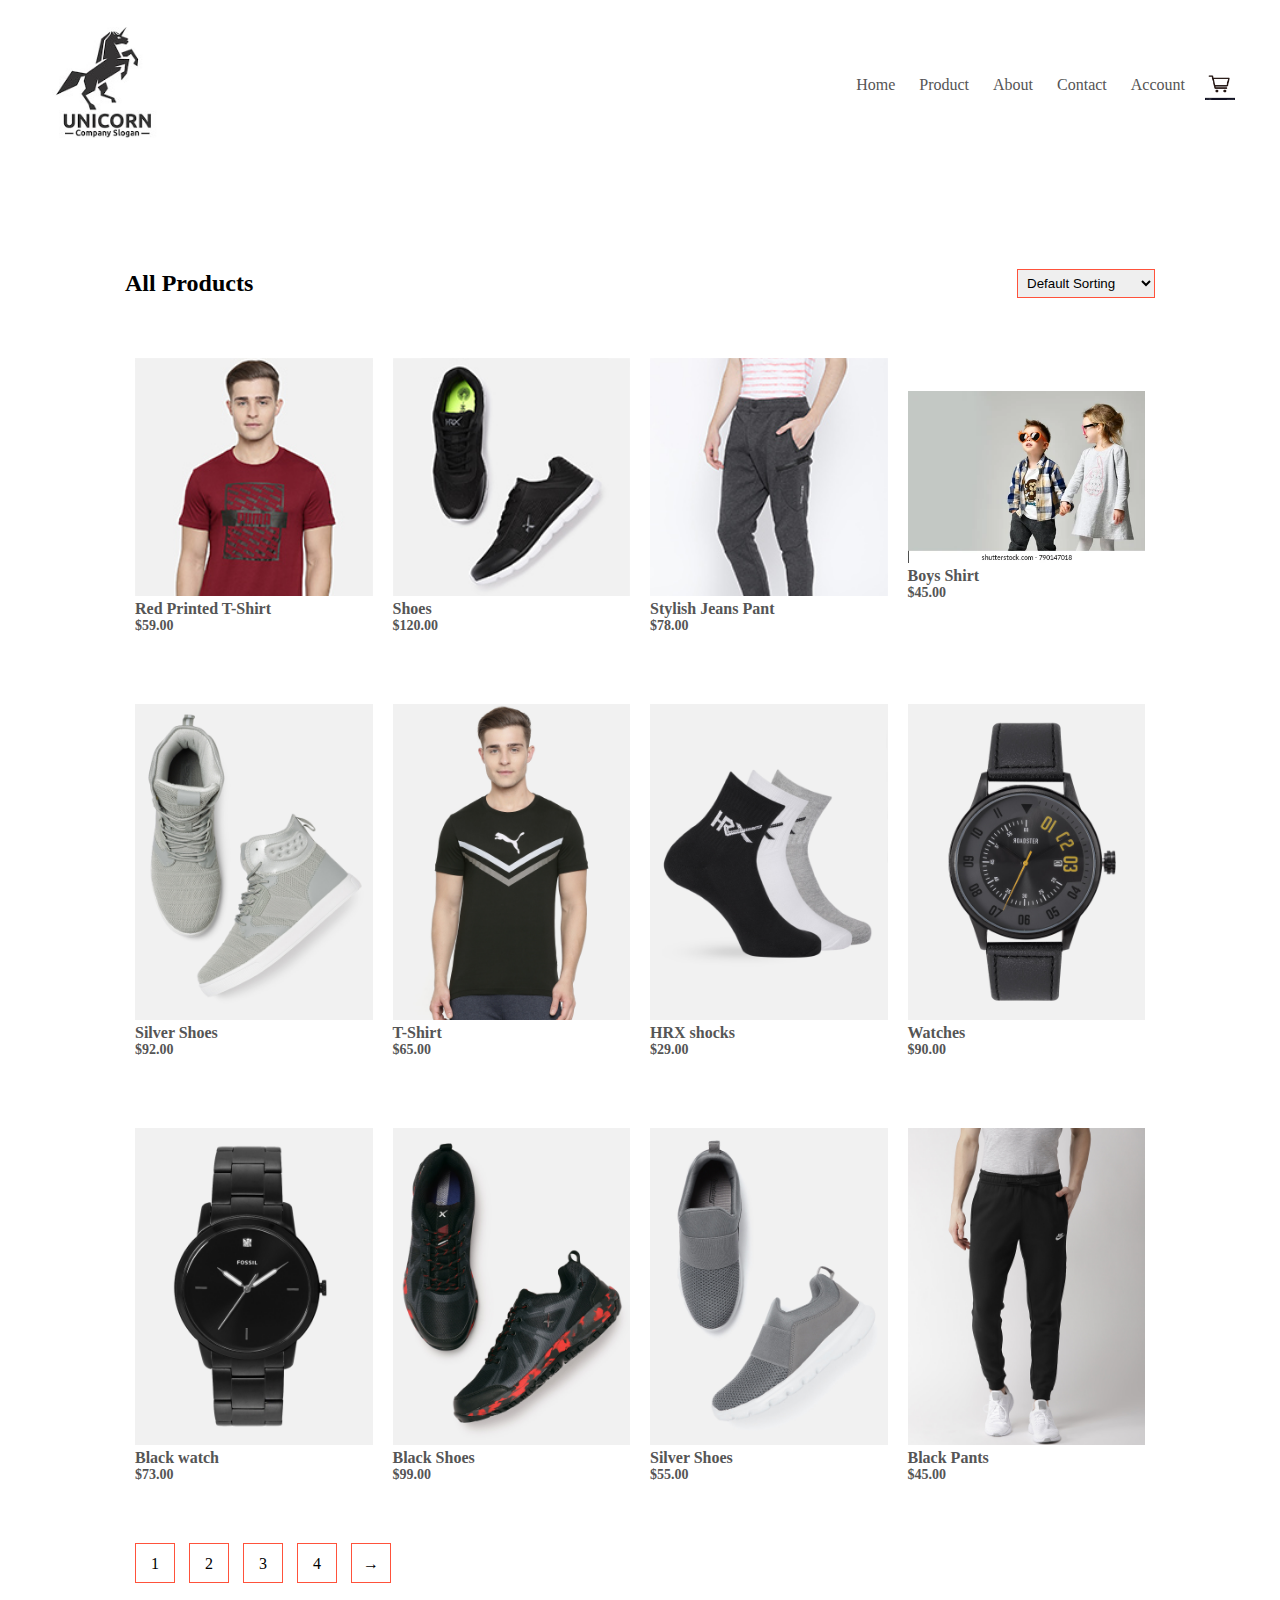
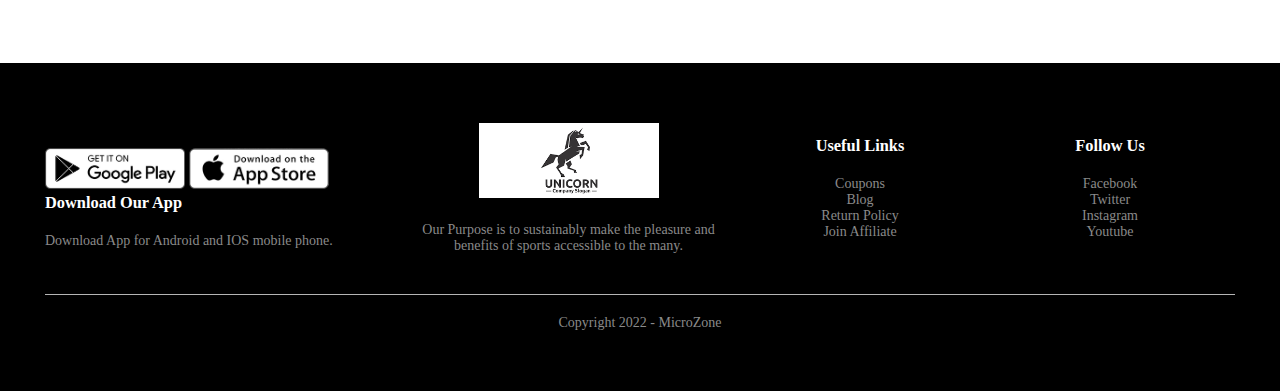
<file: All Products - MicroZone.html>
<!DOCTYPE html>
<!-- saved from url=(0036)http://127.0.0.1:59985/products.html -->
<html data-brackets-id="576" lang="en"><head data-brackets-id="577"><meta http-equiv="Content-Type" content="text/html; charset=UTF-8">
        
        <meta data-brackets-id="579" name="viewport" content="width=device-width, initial-scale=1.0">
        <title data-brackets-id="580">All Products - MicroZone</title>
    <link data-brackets-id="581" rel="stylesheet" href="./All Products - MicroZone_files/style.css">
    <link data-brackets-id="582" rel="stylesheet" href="./All Products - MicroZone_files/fontawesome.min.css">
    <link data-brackets-id="583" rel="stylesheet" href="./All Products - MicroZone_files/saved_resource">
    </head>
    <body data-brackets-id="584">
    
<div data-brackets-id="585" class="container">
<div data-brackets-id="586" class="navbar">
            <div data-brackets-id="587" class="logo">
                <img data-brackets-id="588" src="./All Products - MicroZone_files/name2.jpg" width="125px">
            </div>
        <nav data-brackets-id="589">
        <ul data-brackets-id="590" id="MenuItems" style="max-height: 0px;">
            <li data-brackets-id="591"><a data-brackets-id="592" href="http://127.0.0.1:59985/products.html">Home</a></li>
            <li data-brackets-id="593"><a data-brackets-id="594" href="http://127.0.0.1:59985/products.html">Product</a></li>
            <li data-brackets-id="595"><a data-brackets-id="596" href="http://127.0.0.1:59985/products.html">About</a></li>
            <li data-brackets-id="597"><a data-brackets-id="598" href="http://127.0.0.1:59985/products.html">Contact</a></li>
            <li data-brackets-id="599"><a data-brackets-id="600" href="http://127.0.0.1:59985/products.html">Account</a></li>
        </ul>
        </nav>
    <img data-brackets-id="601" src="./All Products - MicroZone_files/cart.png" width="30px" height="30px">
    <img data-brackets-id="602" src="./All Products - MicroZone_files/menu.png" class="menu-icon" onclick="menutoggle()">
    
    </div>
   
</div>

            <div data-brackets-id="603" class="small-container">
                <div data-brackets-id="604" class="row row-2">
                    <h2 data-brackets-id="605">All Products</h2>
                    <select data-brackets-id="606">
                        <option data-brackets-id="607">Default Sorting</option>
                        <option data-brackets-id="608">Sort by Price</option>
                        <option data-brackets-id="609">Sort by Popularity</option>
                        <option data-brackets-id="610">Sort by Rating</option>
                        <option data-brackets-id="611">Sort by Sale</option>
                    </select>
                </div>
                <div data-brackets-id="612" class="row">
                    <div data-brackets-id="613" class="col-4">
                        <img data-brackets-id="614" src="./All Products - MicroZone_files/buy-1.jpg">
                        <h4 data-brackets-id="615"><b data-brackets-id="616">Red Printed T-Shirt</b></h4>
                        <p data-brackets-id="617"><b data-brackets-id="618">$59.00</b></p>
                        
                    </div>
                    <div data-brackets-id="619" class="col-4">
                        <img data-brackets-id="620" src="./All Products - MicroZone_files/buy-2.jpg">
                        <h4 data-brackets-id="621"><b data-brackets-id="622">Shoes</b></h4>
                        <p data-brackets-id="623"><b data-brackets-id="624">$120.00</b></p>
                        
                    </div>
                    <div data-brackets-id="625" class="col-4">
                        <img data-brackets-id="626" src="./All Products - MicroZone_files/buy-3.jpg">
                        <h4 data-brackets-id="627"><b data-brackets-id="628">Stylish Jeans Pant</b></h4>
                        <p data-brackets-id="629"><b data-brackets-id="630">$78.00</b></p>
                        
                    </div>
                    <div data-brackets-id="631" class="col-4">
                        <img data-brackets-id="632" src="./All Products - MicroZone_files/kid1.png">
                        <h4 data-brackets-id="633"><b data-brackets-id="634">Boys Shirt</b></h4>
                        <p data-brackets-id="635"><b data-brackets-id="636">$45.00</b></p>
                        
                    </div>
                </div>
                <div data-brackets-id="637" class="row">
                    <div data-brackets-id="638" class="col-4">
                        <img data-brackets-id="639" src="./All Products - MicroZone_files/product-5.jpg">
                        <h4 data-brackets-id="640"><b data-brackets-id="641">Silver Shoes</b></h4>
                        <p data-brackets-id="642"><b data-brackets-id="643">$92.00</b></p>
                        
                    </div>
                    <div data-brackets-id="644" class="col-4">
                        <img data-brackets-id="645" src="./All Products - MicroZone_files/product-6.jpg">
                        <h4 data-brackets-id="646"><b data-brackets-id="647">T-Shirt</b></h4>
                        <p data-brackets-id="648"><b data-brackets-id="649">$65.00</b></p>
                        
                    </div>
                    <div data-brackets-id="650" class="col-4">
                        <img data-brackets-id="651" src="./All Products - MicroZone_files/product-7.jpg">
                        <h4 data-brackets-id="652"><b data-brackets-id="653">HRX shocks</b></h4>
                        <p data-brackets-id="654"><b data-brackets-id="655">$29.00</b></p>
                        
                    </div>
                    <div data-brackets-id="656" class="col-4">
                        <img data-brackets-id="657" src="./All Products - MicroZone_files/product-9.jpg">
                        <h4 data-brackets-id="658"><b data-brackets-id="659">Watches</b></h4>
                        <p data-brackets-id="660"><b data-brackets-id="661">$90.00</b></p>
                        
                    </div>
                 <div data-brackets-id="662" class="col-4">
                        <img data-brackets-id="663" src="./All Products - MicroZone_files/product-8.jpg">
                        <h4 data-brackets-id="664"><b data-brackets-id="665">Black watch</b></h4>
                        <p data-brackets-id="666"><b data-brackets-id="667">$73.00</b></p>
                        
                    </div>
                 <div data-brackets-id="668" class="col-4">
                        <img data-brackets-id="669" src="./All Products - MicroZone_files/product-10.jpg">
                        <h4 data-brackets-id="670"><b data-brackets-id="671">Black Shoes</b></h4>
                        <p data-brackets-id="672"><b data-brackets-id="673">$99.00</b></p>
                        
                    </div>
                 <div data-brackets-id="674" class="col-4">
                        <img data-brackets-id="675" src="./All Products - MicroZone_files/product-11.jpg">
                        <h4 data-brackets-id="676"><b data-brackets-id="677">Silver Shoes</b></h4>
                        <p data-brackets-id="678"><b data-brackets-id="679">$55.00</b></p>
                        
                    </div>
                 <div data-brackets-id="680" class="col-4">
                        <img data-brackets-id="681" src="./All Products - MicroZone_files/product-12.jpg">
                        <h4 data-brackets-id="682"><b data-brackets-id="683">Black Pants</b></h4>
                        <p data-brackets-id="684"><b data-brackets-id="685">$45.00</b></p>
                        
                    </div>
                </div>
                <div data-brackets-id="686" class="page-btn">
                    <span data-brackets-id="687">1</span>
                    <span data-brackets-id="688">2</span>
                    <span data-brackets-id="689">3</span>
                    <span data-brackets-id="690">4</span>
                    <span data-brackets-id="691">→</span>
                </div>
            </div>
  
            <!------------footer----->
            <div data-brackets-id="692" class="footer">
                <div data-brackets-id="693" class="container">
                    <div data-brackets-id="694" class="row">
                        <div data-brackets-id="695" class="footer-col-1">
                            <div data-brackets-id="696" class="app-logo">
                                <img data-brackets-id="697" src="./All Products - MicroZone_files/play-store.png">
                                <img data-brackets-id="698" src="./All Products - MicroZone_files/app-store.png">
                            </div>
                            <h3 data-brackets-id="699">Download Our App</h3>
                            <p data-brackets-id="700">Download App for Android and IOS mobile phone.</p>
                            
                        </div>
                        <div data-brackets-id="701" class="footer-col-2">
                           <img data-brackets-id="702" src="./All Products - MicroZone_files/name.png">
                            <p data-brackets-id="703">Our Purpose is to sustainably make the pleasure and benefits of sports accessible to the many.</p>
                        </div>
                        <div data-brackets-id="704" class="footer-col-3">
                            <h3 data-brackets-id="705">Useful Links</h3>
                            <ul data-brackets-id="706">
                                <li data-brackets-id="707">Coupons</li>
                                <li data-brackets-id="708">Blog</li>
                                <li data-brackets-id="709">Return Policy</li>
                                <li data-brackets-id="710">Join Affiliate</li>
                            </ul>
                        </div>
                        <div data-brackets-id="711" class="footer-col-4">
                            <h3 data-brackets-id="712">Follow Us</h3>
                            <ul data-brackets-id="713">
                                <li data-brackets-id="714">Facebook</li>
                                <li data-brackets-id="715">Twitter</li>
                                <li data-brackets-id="716">Instagram</li>
                                <li data-brackets-id="717">Youtube</li>
                            </ul>
                        </div>
                    </div>
                    <hr data-brackets-id="718">
                    <p data-brackets-id="719" class="copyright">Copyright 2022 - MicroZone</p>
                </div>
            </div>
            
        <!------------toggle menu----->
            <script data-brackets-id="720">
                var MenuItems = document.getElementById("MenuItems");
                MenuItems.style.maxHeight = "0px";
                function menutoggle(){
                    if(MenuItems.style.maxHeight == "0px")
                        {
                            MenuItems.style.maxHeight = "200px";
                        }
                    else
                        {
                            MenuItems.style.maxHeight = "0px";
                        }
                }
            </script>
        

        
    

        </body></html>
</file>
<file: All Products - MicroZone_files/style.css>
*{
    margin:0;
    padding: 0;
    box-sizing: border-box;
}
.navbar{
    display: flex;
    align-items: center;
    padding: 20px;
}
nav{
    flex: 1;
    text-align: right;
}
nav ul{
    display: inline-block;
    list-style-type: none;
}
nav ul li{
    display: inline-block;
    margin-right: 20px;
}
a{
    text-decoration: none;
    color: #555;
}
p{
    color: #555;
}
.container{
    max-width: 1300px;
    margin: auto;
    padding-left: 25px;
    padding-right: 25px;
}
.row{
display: flex;
align-items: center;
flex-wrap: wrap;
justify-content: space-around;
}
.col-2{
    flex-basis: 50%;
    min-width: 300px;
}
.col-2 img{
    max-width: 100%;
    padding: 50px 0;
}
.col-2 h1{
    font-size: 50px;
    line-height: 60px;
    margin: 25px 0;
}
.btn{
    display: inline-block;
    background: #ff523b;
    color: #fff;
    padding: 8px 30px;
    margin: 30px 0;
    border-radius: 30px;
    transition: background 0.5s;
}
.btn:hover{
    background: #563434;
}
.header{
    background: radial-gradient(#fff,#00FA9A);
}
.header .row{
    margin-top: 70px;
}
.categories{
    margin-top: 70px 0;
}
.col-3{
    flex-basis: 30%;
    min-width: 250px;
    margin-bottom: 30px;
}
.col-3 img{
    width: 100%;
}
.small-container{
    max-width: 1080px;
    margin: auto;
    padding-left: 25px;
    padding-right: 25px;
}
.col-4{
    flex-basis: 25%;
    padding: 10px;
    min-width: 200px;
    margin-bottom: 50px;
    transition: transform 0.5s;
}
.col-4 img{
    width: 100%;
}
.title{
    text-align: center;
    margin: 0 auto 80px;
    position: relative;
    line-height: 60px;
    color: #555;
}
.title::after{
    content: '';
    background: #ff523b;
    width: 80px;
    height: 5px;
    border-radius: 5px;
    position: absolute;
    bottom: 0;
    left: 50%;
    transform: translateX(-50%);
}
h4{
    color: #555;
    font-weight: normal;
    
}
.col-4 p{
    font-size: 14px;
}
.col-4:hover{
    transform: translateY(-7px)
}
/*-----------------------offer---------------*/
.offer{
    background: radial-gradient(#fff,#00FA9A);
    margin-top: 80px;
    padding: 30px 0;
}
.col-2 .offer-img{
    padding: 50px;
}
small{
    color: #555
}

/*---------testimonial-----*/
.testimonial{
    padding-top: 100px;
}
.testimonial .col-3{
    text-align: center;
    padding: 40px 20px;
    box-shadow: 0 0 20px 0px rgba(0,0,0,0.1);
    cursor: pointer;
    
}
.testimonial .col-3 img{
    width: 50px;
    margin-top: 20px;
    border-radius: 50%;
}
.testimonial .col-3:hover{
    transform: translateY(-7px);
}
.col-3 p{
    font-size: 12px;
    margin: 12px 0;
    color: #777;
}
.testimonial .col-3 h3{
    font-weight: 600;
    color: #555;
    font-size: 16px;
}
/*-----------------brand---------*/
.brands{
    margin: 100px auto;
}
.col-5{
    width: 160px;
}
.col-5 img{
    width: 100%; 
    cursor: pointer;
    filter: grayscale(100%);
}
.col-5 img:hover{
    filter: grayscale(0);
}
/*-----------footer--------*/
.footer{
    background: #000;
    color: #8a8a8a;
    font-size: 14px;
    padding: 60px 020px;
}
.footer p{
    color: #8a8a8a;
}
.footer h3{
    color: #fff;
    margin-bottom: 20px;
}
.footer-col-1,.footer-col-2,.footer-col-3,.footer-col-4{
    min-width: 250px;
    margin-bottom: 20px;
}
.footer-col-1{
    flex-basis: 30%;
}
.footer-col-2{
    flex: 1;
    text-align: center;
}
.footer-col-2 img{
    width: 180px;
    margin-bottom: 20px;
}
.footer-col-3,.footer-col-4{
    flex-basis: 12%;
    text-align: center;
}
ul{
    list-style-type: none;
}
.app-logo{
    margin-top: 20px;
    
}
.app-logo img{
    width: 140px;
}
.footer hr{
    border: none;
    background: #b5b5b5;
    height: 1px;
    margin: 20px 0;
}
.copyright{
    text-align: center;
}
.menu-icon{
    width: 20px;
    margin-left: 20px;
    display: none;
}
/*----------- media query for menu--------*/

@media only screen and (max-width: 700px){
    nav ul{
        position: absolute;
        top: 70px;
        left: 0;
        background: #333;
        width: 100%;
        overflow: hidden;
        transition: max-height 0.5s;
    }
    nav ul li{
        display: block;
        margin-right: 50px;
        margin-top: 10px;
        margin-bottom: 10px;
    }
    nav ul li a{
        color: #fff;
    }
    .menu-icon{
        display: block;
        cursor: pointer;
    }
    
}
/*-------------all product----------*/
.row-2{
    justify-content: space-between;
    margin: 100px auto 50px;
}
select{
    border: 1px solid #ff523b;
    padding: 5px;
}
select:focus{
    outline: none;
}
.page-btn{
    margin: 0 auto 80px;
    
}
.page-btn span{
    display: inline-block;
    border: 1px solid #ff523b;
    margin-left: 10px;
    width: 40px;
    height: 40px;
    text-align: center;
    line-height: 40px;
    cursor: pointer;
}
.page-btn span:hover{
    background:#ff523b;
    color: #fff;
}
/*-----media query for less than 600 screen size--------*/
@media only screen and (max-width: 600px){
    .row{
        text-align: center;
    }
    .col-2,.col-4,.col-4{
        flex-basis: 100%;
    }
}
</file>
